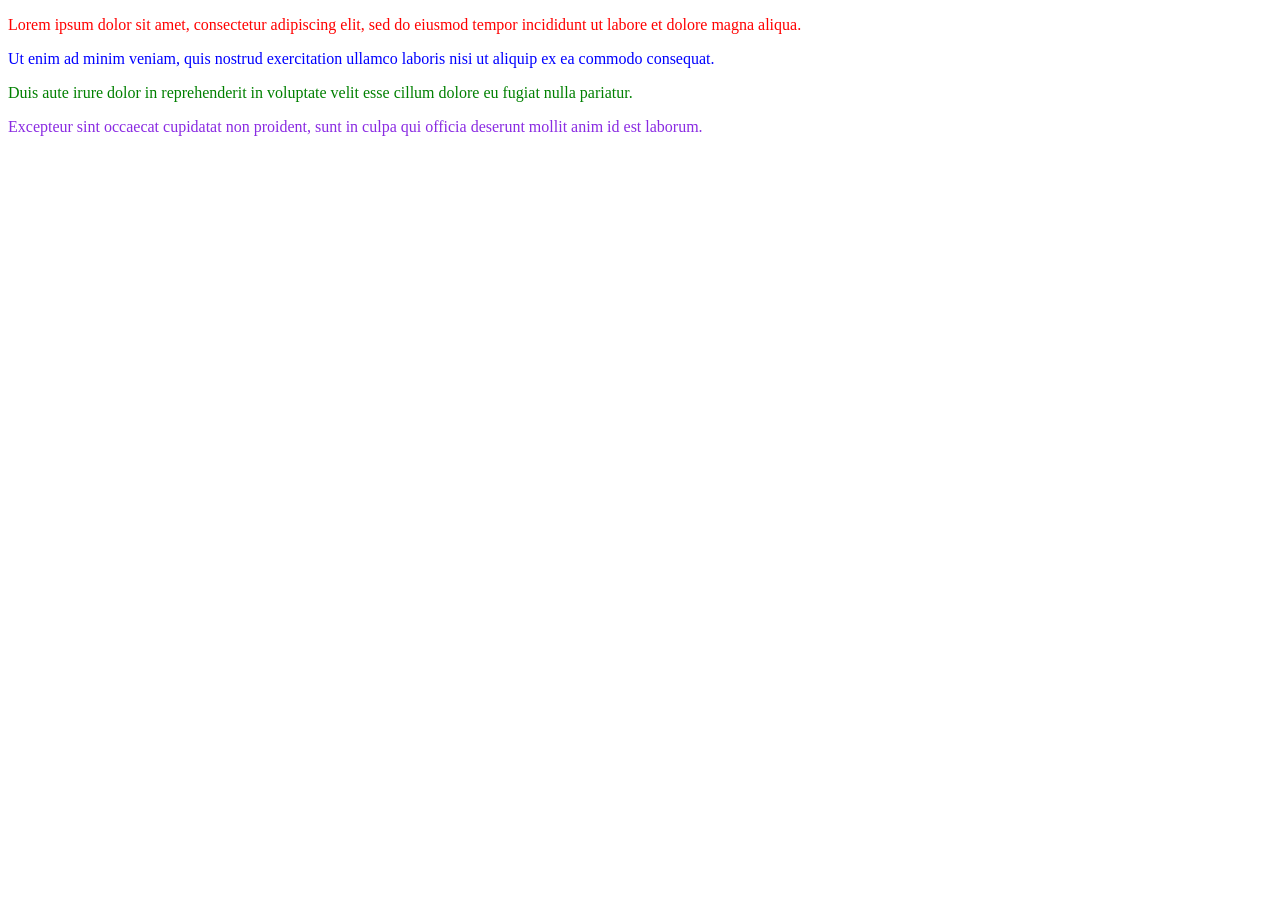
<file: homework1/index.html>
<!DOCTYPE html>
<html lang="en">
<head>
    <meta charset="UTF-8">
    <meta http-equiv="X-UA-Compatible" content="IE=edge">
    <meta name="viewport" content="width=device-width, initial-scale=1.0">
   <link rel="stylesheet" href="css/style.css">
    <title>Homework</title>
</head>
<body>
    <p class="header_1">Lorem ipsum dolor sit amet, consectetur adipiscing elit, sed do eiusmod tempor incididunt ut labore et dolore magna aliqua.</p>
    <p class="header_2">Ut enim ad minim veniam, quis nostrud exercitation ullamco laboris nisi ut aliquip ex ea commodo consequat. </p>
    <p class="header_3">Duis aute irure dolor in reprehenderit in voluptate velit esse cillum dolore eu fugiat nulla pariatur. </p>
    <p class="header_4">Excepteur sint occaecat cupidatat non proident, sunt in culpa qui officia deserunt mollit anim id est laborum.</p>
</body>
</html>
</file>
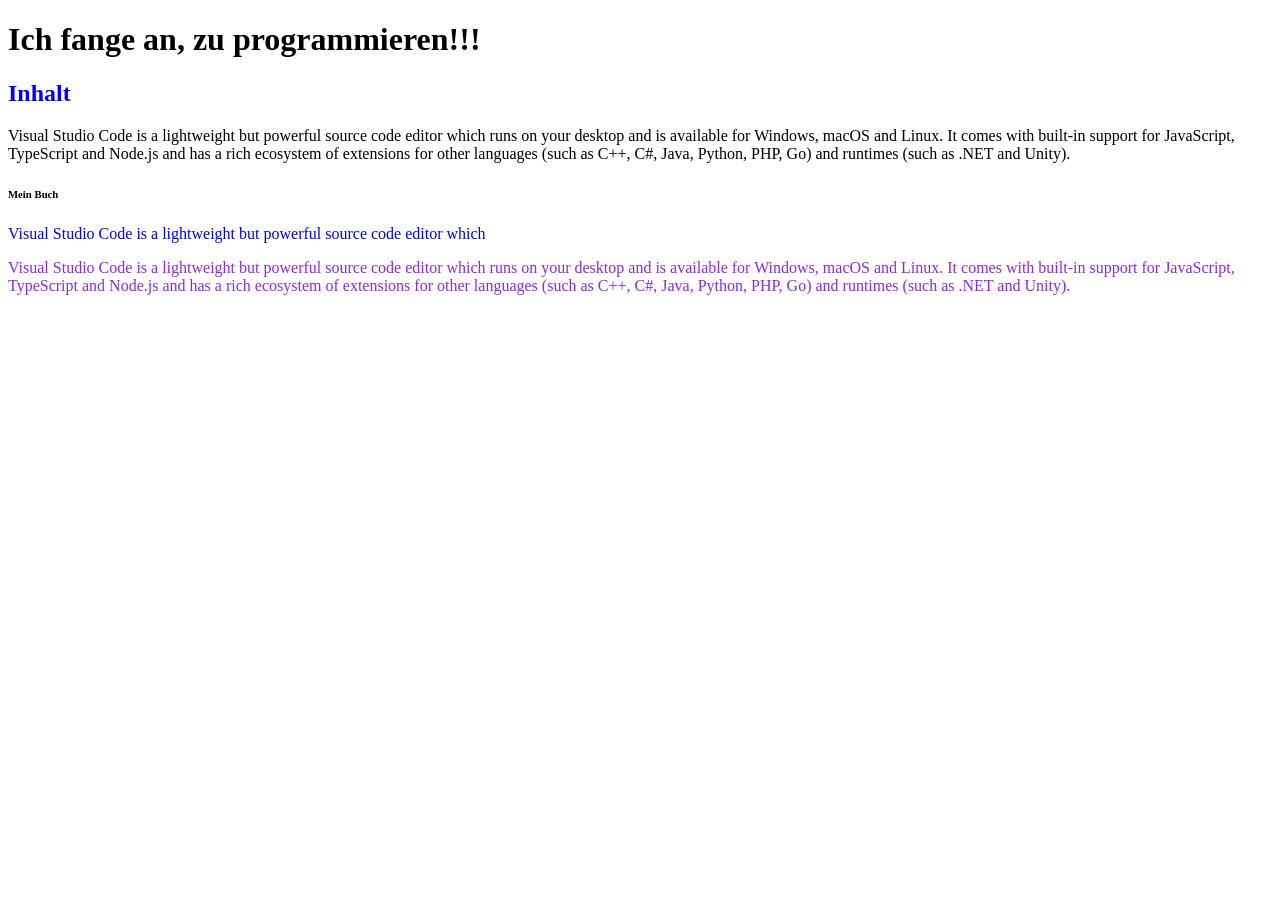
<file: lesson1/index.html>
<!DOCTYPE html>
<html lang="en">
<head>
    <meta charset="UTF-8">
    <meta http-equiv="X-UA-Compatible" content="IE=edge">
    <meta name="viewport" content="width=device-width, initial-scale=1.0">
    <link rel="stylesheet" href="css/style.css">
    <title>Document</title>
</head>
<body>
 <h1>Ich fange an, zu programmieren!!!</h1>
 <h2 class="header_1">Inhalt</h2>

 <p>Visual Studio Code is a lightweight but powerful source code editor which runs on your desktop and is available for Windows, macOS and Linux. It comes with built-in support for JavaScript, TypeScript and Node.js and has a rich ecosystem of extensions for other languages (such as C++, C#, Java, Python, PHP, Go) and runtimes (such as .NET and Unity).</p>
</body>
</html>
 <h6>Mein Buch</h6>
  <p class="header_1">Visual Studio Code is a lightweight but powerful source code editor which</p>
  
<p class="red">Visual Studio Code is a lightweight but powerful source code editor which runs on your desktop and is available for Windows, macOS and Linux. It comes with built-in support for JavaScript, TypeScript and Node.js and has a rich ecosystem of extensions for other languages (such as C++, C#, Java, Python, PHP, Go) and runtimes (such as .NET and Unity).</p>
</file>
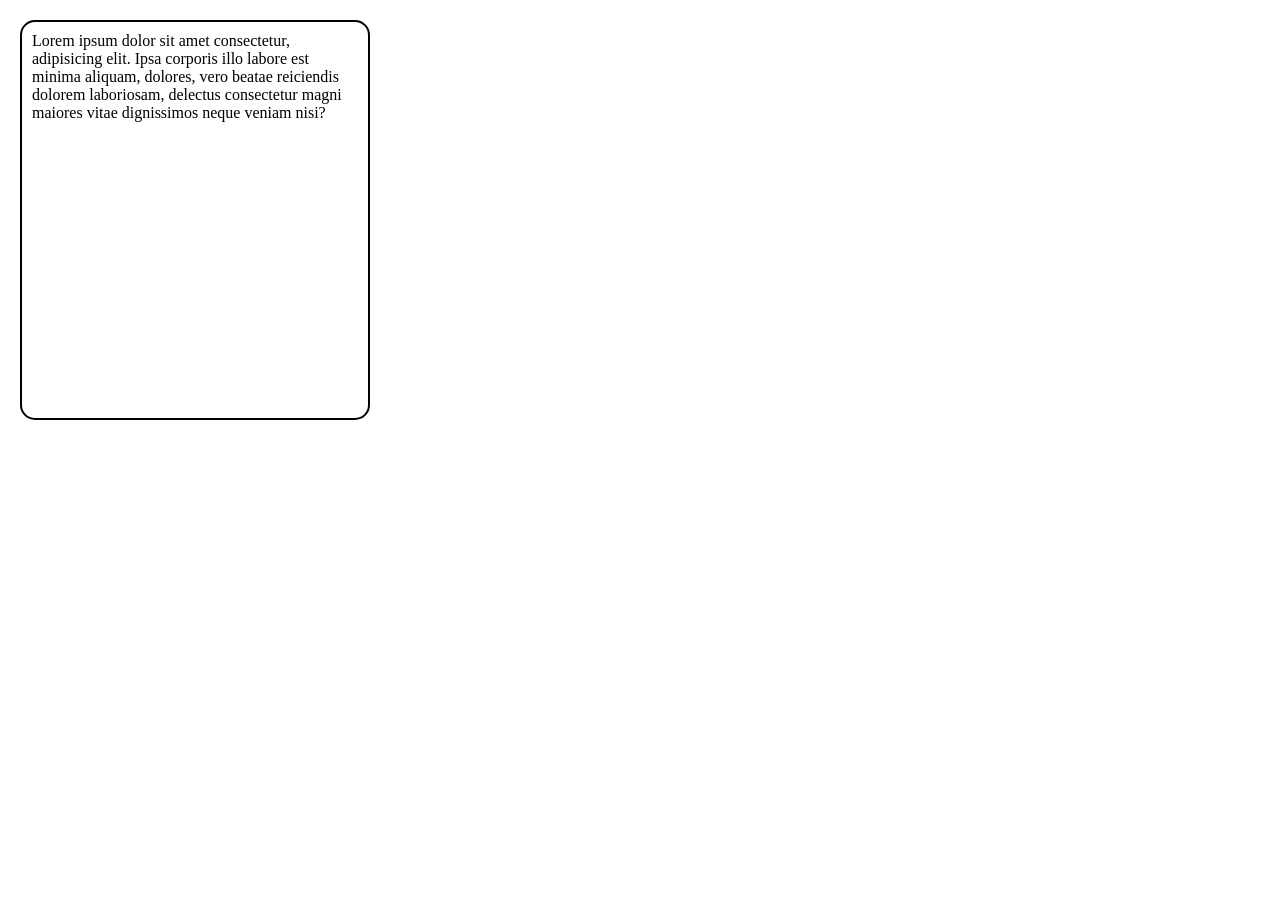
<file: lesson10/index.html>
<!DOCTYPE html>
<html lang="en">
<head>
    <meta charset="UTF-8">
    <meta http-equiv="X-UA-Compatible" content="IE=edge">
    <meta name="viewport" content="width=device-width, initial-scale=1.0">
    <link rel="stylesheet" href="css/style.css">
    <title>Document</title>
</head>
<body>
    <div class="post">
        <p>
            Lorem ipsum dolor sit amet consectetur, adipisicing elit. Ipsa corporis illo labore est minima aliquam, dolores, vero beatae reiciendis dolorem laboriosam, delectus consectetur magni maiores vitae dignissimos neque veniam nisi?
        </p>
    </div>
</body>
</html>
</file>
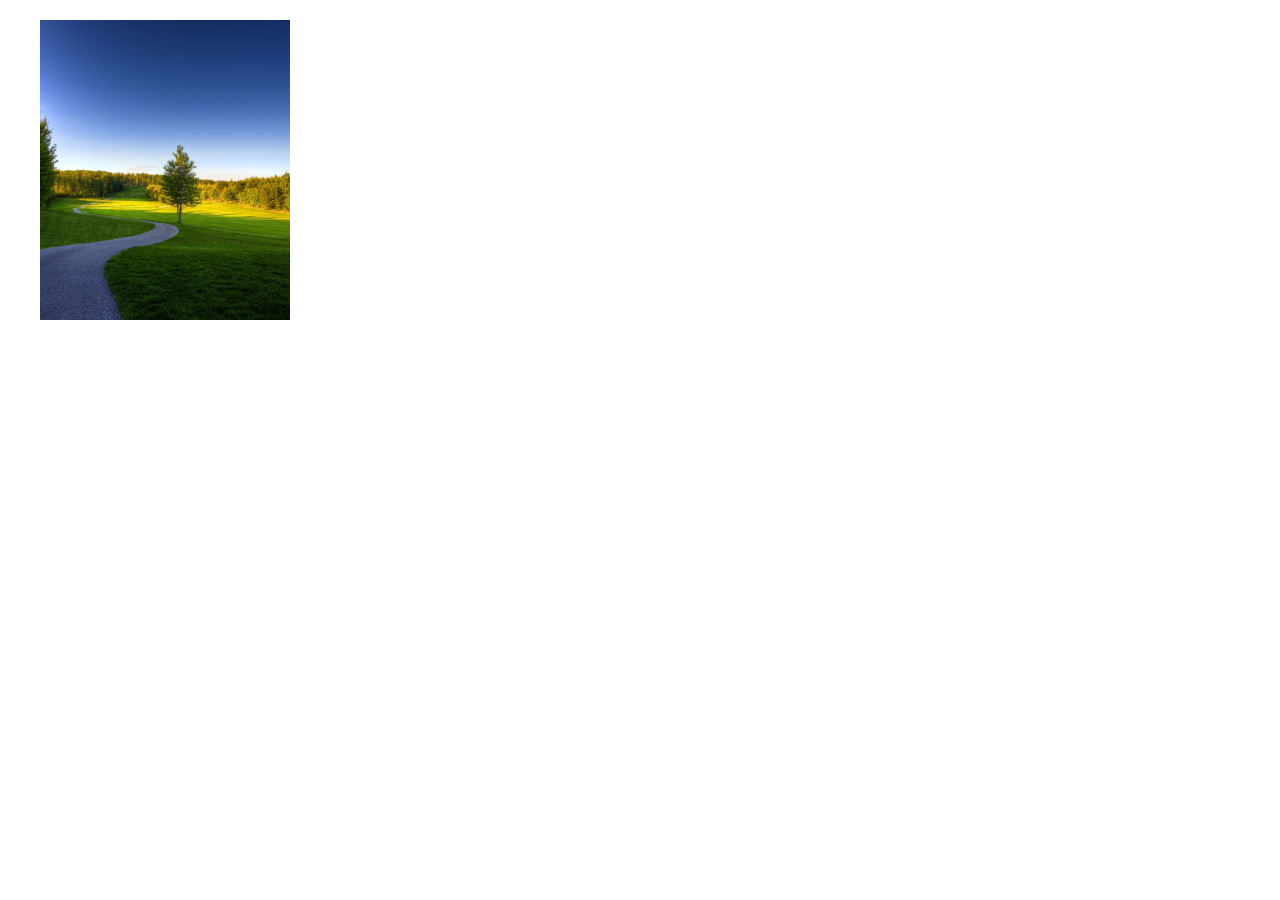
<file: lesson12/index.html>
<!DOCTYPE html>
<html lang="en">
<head>
    <meta charset="UTF-8">
    <meta http-equiv="X-UA-Compatible" content="IE=edge">
    <meta name="viewport" content="width=device-width, initial-scale=1.0">
    <link rel="stylesheet" href="css/style.css">
    <title>Document</title>
</head>
<body>
    <div class="card-container">
        <div class="card">
            <img src="img/55.jpg" alt="forest">
            <div  class="info">
                Lorem ipsum dolor sit amet consectetur adipisicing elit. Nisi facere dolorum exercitationem porro sit, aliquid eius voluptatibus quia ullam minima veritatis maiores. Quas impedit accusantium excepturi pariatur animi est voluptate!
            </div>
        </div>
    </div>
    
</body>
</html>
</file>
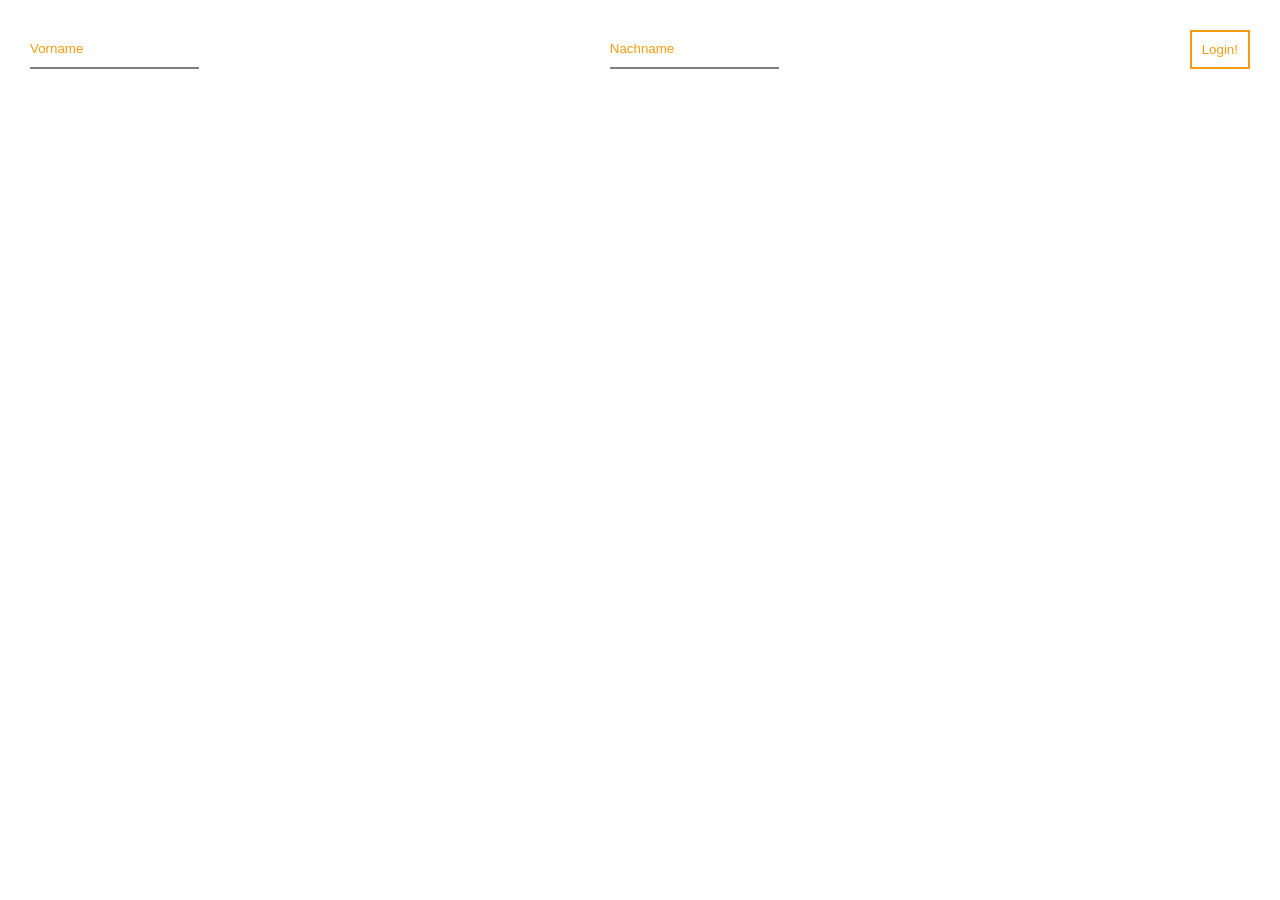
<file: lesson18/index.html>
<!DOCTYPE html>
<html lang="en">
<head>
    <meta charset="UTF-8">
    <meta http-equiv="X-UA-Compatible" content="IE=edge">
    <meta name="viewport" content="width=device-width, initial-scale=1.0">
    <link rel="stylesheet" href="css/style.css">
    <title>Document</title>
</head>
<body>
    <form action="" method="POST" >
        <input placeholder="Vorname" name="name" type="text"> 
        <input placeholder="Nachname" name="lastname" type="text">
        <button>Login!</button>
    </form>
</body>
</html>
</file>
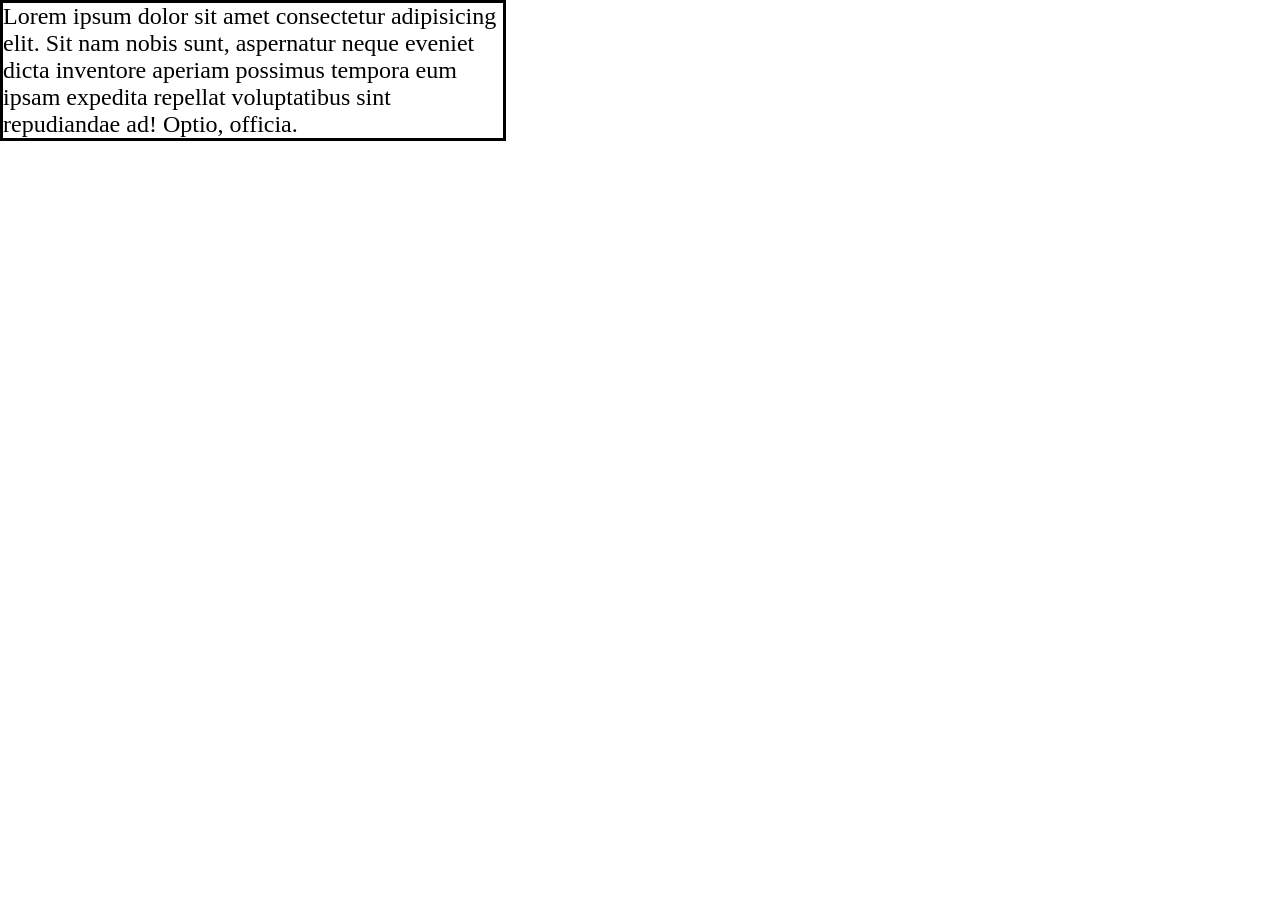
<file: lesson19/index.html>
<!DOCTYPE html>
<html lang="en">
<head>
    <meta charset="UTF-8">
    <meta http-equiv="X-UA-Compatible" content="IE=edge">
    <meta name="viewport" content="width=device-width, initial-scale=1.0">
    <link rel="stylesheet" href="css/style.css">
    <title>Lesson 19</title>

</head>
<body>

    <p class="text">Lorem ipsum dolor sit amet consectetur adipisicing elit. Sit nam nobis sunt, aspernatur neque eveniet dicta inventore aperiam possimus tempora eum ipsam expedita repellat voluptatibus sint repudiandae ad! Optio, officia.</p>

    
    
</body>
</html>
</file>
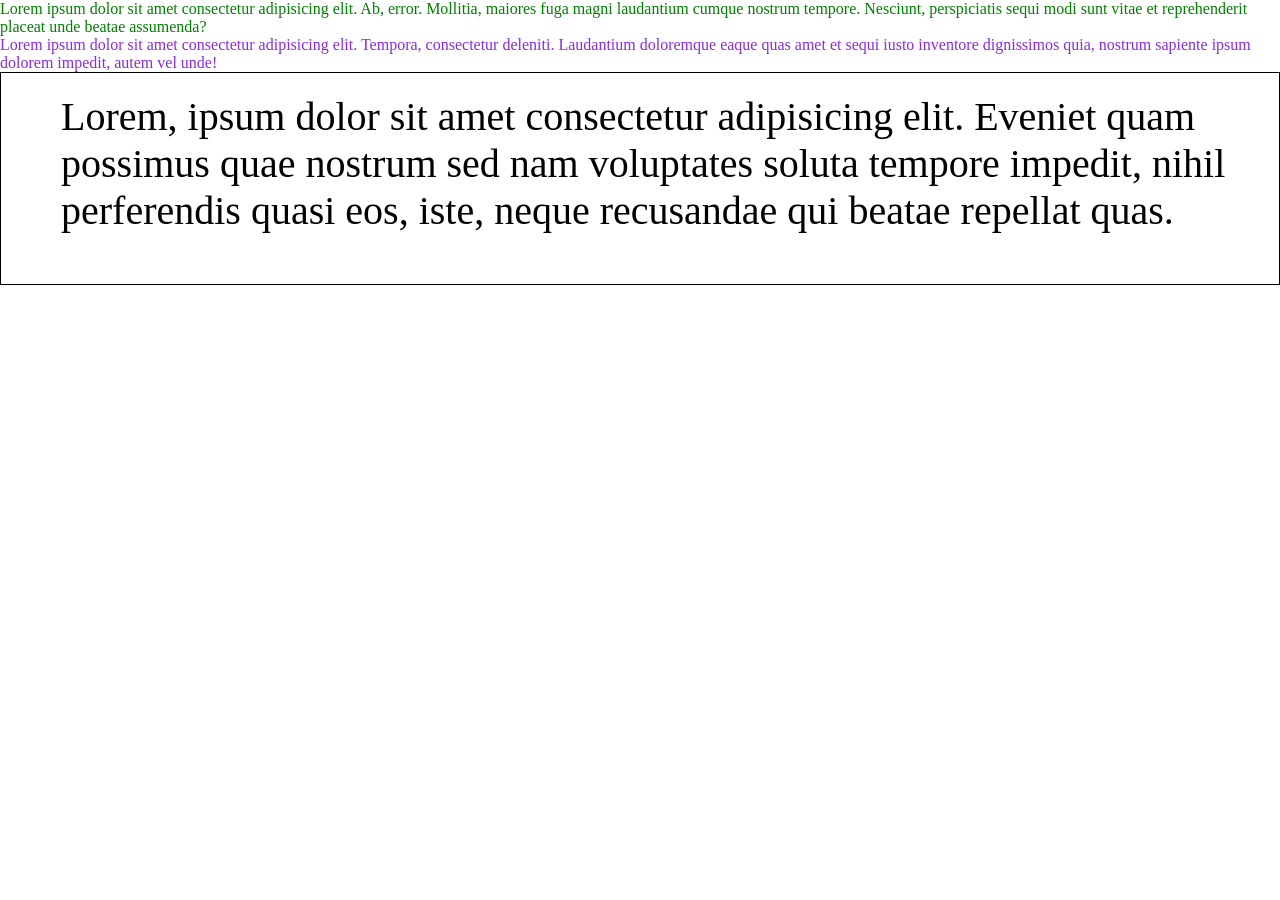
<file: lesson2/index.html>
<!DOCTYPE html>
<html lang="en">
<head>
    <meta charset="UTF-8">
    <meta http-equiv="X-UA-Compatible" content="IE=edge">
    <meta name="viewport" content="width=device-width, initial-scale=1.0">
    <link rel="stylesheet" href="css/style.css">
    <title>Document</title>
</head>
<body>
    <p id="p1">Lorem ipsum dolor sit amet consectetur adipisicing elit. Ab, error. Mollitia, maiores fuga magni laudantium cumque nostrum tempore. Nesciunt, perspiciatis sequi modi sunt vitae et reprehenderit placeat unde beatae assumenda?</p>
    <p class="p2">Lorem ipsum dolor sit amet consectetur adipisicing elit. Tempora, consectetur deleniti. Laudantium doloremque eaque quas amet et sequi iusto inventore dignissimos quia, nostrum sapiente ipsum dolorem impedit, autem vel unde!</p>
    <p class="p3">Lorem, ipsum dolor sit amet consectetur adipisicing elit. Eveniet quam possimus quae nostrum sed nam voluptates soluta tempore impedit, nihil perferendis quasi eos, iste, neque recusandae qui beatae repellat quas.</p>
</body>
</html>
</file>
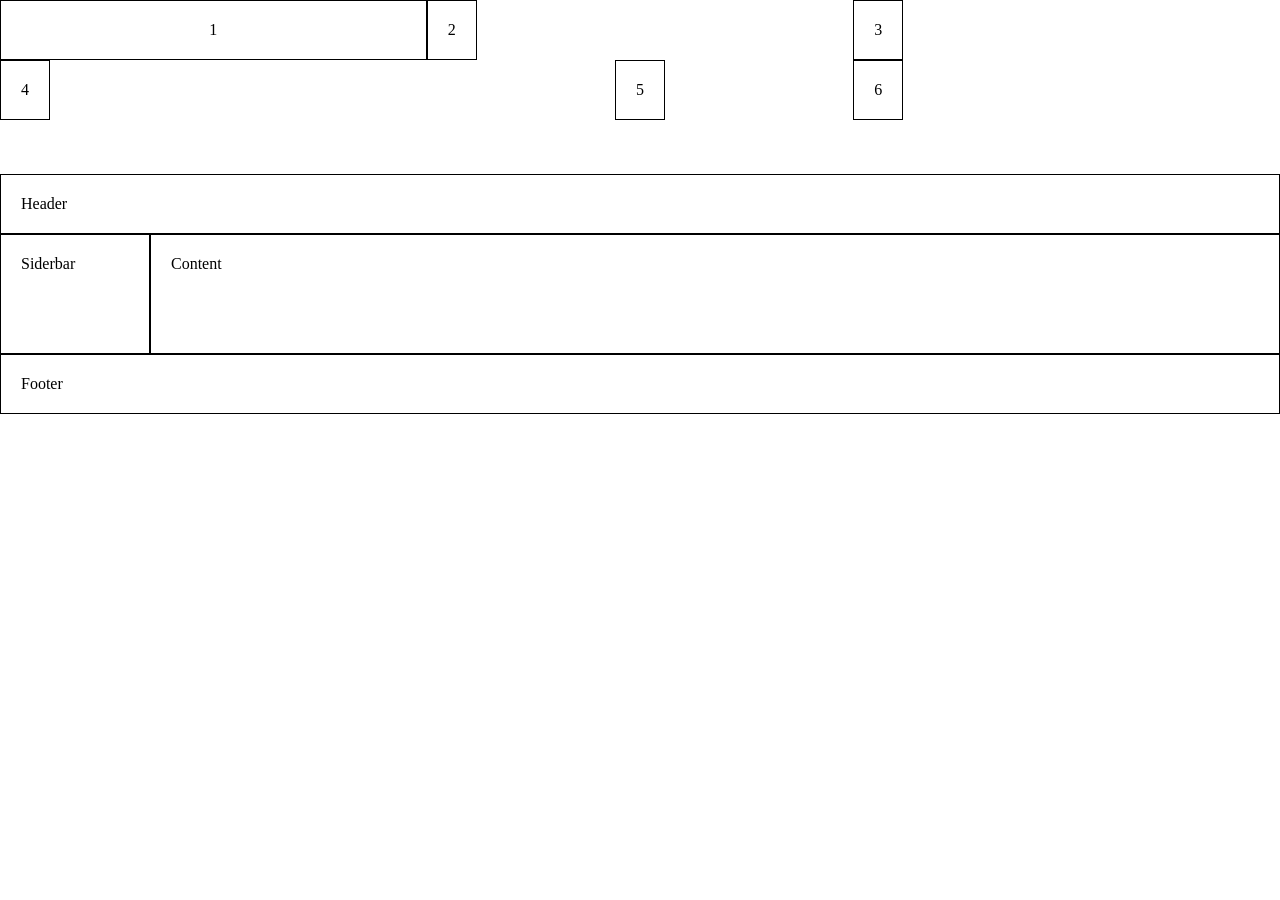
<file: lesson20/index.html>
<!DOCTYPE html>
<html lang="en">
<head>
    <meta charset="UTF-8">
    <meta http-equiv="X-UA-Compatible" content="IE=edge">
    <meta name="viewport" content="width=device-width, initial-scale=1.0">
    <link rel="stylesheet" href="css/style.css">
    <title>Document</title>
</head>
<body>
    <div class="grid_container">
        <div class="grid_item item_1" >1</div>
        <div class="grid_item">2</div>
        <div class="grid_item">3</div>
        <div class="grid_item">4</div>
        <div class="grid_item item_5">5</div>
        <div class="grid_item">6</div>
    </div>

    <br><br><br>

    <div class="grid_container2">
        <div class="header">Header</div>
        <div class="siderbar">Siderbar</div>
        <div class="content">Content</div>
        <div class="footer">Footer</div>

    </div>
</body>
</html>
</file>
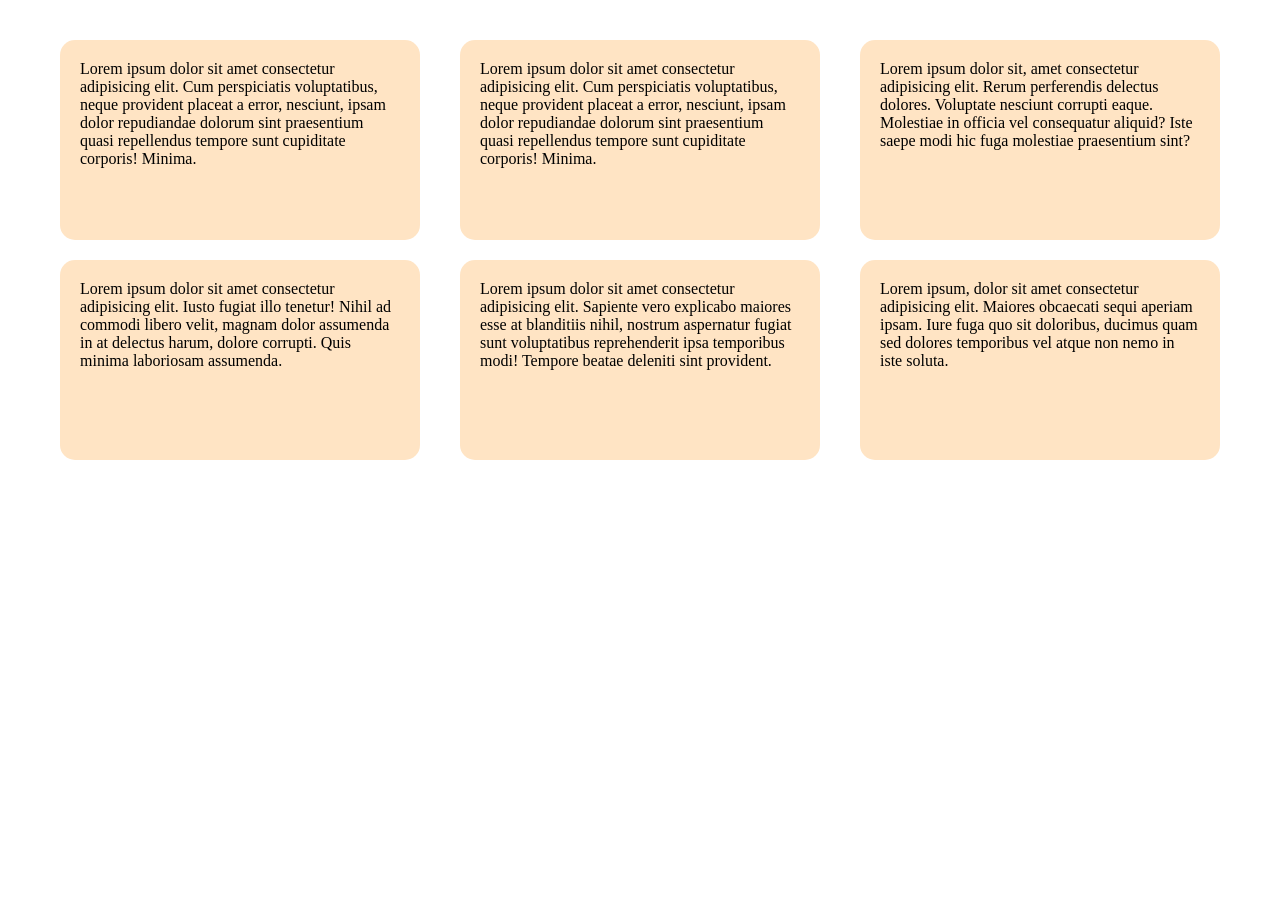
<file: lesson23/index.html>
<!DOCTYPE html>
<html lang="en">
<head>
    <meta charset="UTF-8">
    <meta http-equiv="X-UA-Compatible" content="IE=edge">
    <meta name="viewport" content="width=device-width, initial-scale=1.0">
    <link rel="stylesheet" href="css/style.css">
    <title>Document</title>
</head>
<body>
    <div class="products">
        <div>Lorem ipsum dolor sit amet consectetur adipisicing elit. Cum perspiciatis voluptatibus, neque provident placeat a error, nesciunt, ipsam dolor repudiandae dolorum sint praesentium quasi repellendus tempore sunt cupiditate corporis! Minima.
        </div>
        <div>Lorem ipsum dolor sit amet consectetur adipisicing elit. Cum perspiciatis voluptatibus, neque provident placeat a error, nesciunt, ipsam dolor repudiandae dolorum sint praesentium quasi repellendus tempore sunt cupiditate corporis! Minima.
        </div>
        <div>Lorem ipsum dolor sit, amet consectetur adipisicing elit. Rerum perferendis delectus dolores. Voluptate nesciunt corrupti eaque. Molestiae in officia vel consequatur aliquid? Iste saepe modi hic fuga molestiae praesentium sint?
        </div>
        <div>Lorem ipsum dolor sit amet consectetur adipisicing elit. Iusto fugiat illo tenetur! Nihil ad commodi libero velit, magnam dolor assumenda in at delectus harum, dolore corrupti. Quis minima laboriosam assumenda.
        </div>
        <div>Lorem ipsum dolor sit amet consectetur adipisicing elit. Sapiente vero explicabo maiores esse at blanditiis nihil, nostrum aspernatur fugiat sunt voluptatibus reprehenderit ipsa temporibus modi! Tempore beatae deleniti sint provident.
        </div>
        <div>Lorem ipsum, dolor sit amet consectetur adipisicing elit. Maiores obcaecati sequi aperiam ipsam. Iure fuga quo sit doloribus, ducimus quam sed dolores temporibus vel atque non nemo in iste soluta.
        </div>
    </div>
</body>
</html>
</file>
<file: homework1/css/style.css>
.header_1{
    color: red;
}


.header_2{
    color: blue;
}


.header_3{
    color: green;
}


.header_4{
    color: blueviolet;
}
</file>
<file: lesson1/css/style.css>
.header_1 {
    color: blue;
}

.red {
    color: blueviolet;
}
</file>
<file: lesson10/css/style.css>
*{
    padding: 0;
    margin: 0;
    box-sizing: border-box ;
}

.post{
    width: 350px;
    height: 400px;
    padding: 10px;
    border: 2px solid black;
    border-radius: 15px;
    margin: 20px ;
    transition: background-color 0.5s,
                border-color 0.5s,
                box-shadow 0.5s,
                height 0.5s cubic-bezier(0.4, 0, 1, 1);
    transition-delay: 0.5s;
}

.post:hover{
    background-color: bisque;
    height: 200px;
    border-color: transparent;
    box-shadow: 5px 5px 10px;
}

.post:hover p{
    color: green;
}
</file>
<file: lesson12/css/style.css>
*{
    margin: 0;
    padding: 0;
    box-sizing: border-box;
}

.card-container{
padding: 20px 40px ;
}

.card{
    width: 250px;
    height: 300px;
    position: relative;
   overflow-y: hidden;
   transition: transform
                 0.5s
                cubic-bezier(0, -0.01, 0.58, 1);
}



.card img{
    width: 100%;
    height: 100%;
    object-fit: cover;
}

.info{
    position: absolute;
    left: 0;
    bottom: 0;
    background-color: rgba(0, 0, 0, 0.5);
    color: white;
    padding: 10px;
    transform: translateY(100%);
    transition: transform 0.5s;
    transition-delay: 0.3s;
}

.card:hover .info{
    transform: translateY(0);
}

.card:hover{
    transform:scale(1.1) ;

}
</file>
<file: lesson18/css/style.css>
*{
    box-sizing: border-box;
    padding: 0;
    margin: 0;
}

form{
    display: flex;
    width: 100%;
    justify-content: space-between;
    padding: 30px;
}

input{
    border: none;
    border-bottom: 2px solid gray;
}

input:focus-visible{
    outline: none;
    border-bottom: 2px solid #f39c12;
}

input::placeholder{
    color: #f39c12;
}

button{
    background-color: white;
    border: 2px solid #f39c12;
    color: #f39c12;
    padding: 10px;
    transition: color, background-color;
    text-decoration: 0,5s;

}

button:hover{
    background-color: #f39c12;
    color: white;
}
</file>
<file: lesson19/css/style.css>
*{
    padding: 0;
    margin: 0;

}

.text{
    font-size: 24px;
    width: 500px;
    border: solid black;
}

@media screen and (max-width: 720px){
   .text{
        width: 200px;
        color: red;
        border-color: red;
    } 
}

@media print {
    .text{
        color: green;
    }
}
</file>
<file: lesson2/css/style.css>
* {
margin: 0;
padding: 0;
 }
 
 
 
 #p1 {
      color: green;
    }

    .p2{
        color: blueviolet;
    }

    .p3{
        border: 1px solid black; /*толщина рамки*/
        font-size: 40px; /*меняем размер текста*/
        padding: 20px 30px 50px 60px;
    
    }
</file>
<file: lesson20/css/style.css>
* {
    margin: 0;
    padding: 0;
}

.grid_container {
    display: grid;
    grid-template: 1fr / repeat(3, 1fr); 
    justify-items: start;
    /* align-items: end; */
   

}

.grid_item {
    border: 1px solid black;
    padding: 20px;
    text-align: center;
}

.item_1 {
    justify-self: stretch;
}

.item_5 {
    justify-self: center;
}

/* .item_1 {
    background-color: yellow;
    /*grid-column: ;
} */

/*====================================*/

.grid_container2 {
    display: grid;
    /* grid-template-columns: 150px 4fr;
    grid-template-rows: 100px 300px 100px;
    grid-template-areas:
    'header header'
    'siderbar content'
    'footer footer'; */
    grid-template: 
    [start] 'header header' 1fr [row2]
    [row2] 'siderbar content' 2fr [row3]
    [row3] 'footer footer' 1fr [row-end] / 150px 1fr;

}

.header,
.siderbar,
.content,
.footer {
    border: 1px solid black;
    padding: 20px;
}


.header {
    grid-area: header;
}

.siderbar {
    grid-area: siderbar;
}

.content {
    grid-area: content;
}

.footer {
    grid-area: footer;
}
</file>
<file: lesson23/css/style.css>
* {
    padding: 0;
    margin: 0;
    box-sizing: border-box;
}

.products {
    max-width: 1200px;
    margin: 0 auto;
    padding: 40px 20px;
    display: grid;
    /* flex-wrap: wrap; */
    grid-template-columns: repeat(3, 1fr);
    /* grid-template-rows: 350px; */
    grid-auto-rows: minmax(200px, 1fr);
    gap: 20px 40px;
    /* row-gap: 40px;
    column-gap: 20px;  */
}

.products div {
    /* height: 300px; */
    /* border: 2px solid black; */
    background-color: bisque;
    padding: 20px;
    border-radius: 15px;
    transition: box-shadow 0.5s;
}

.products div:hover {
    box-shadow: 5px 5px 15px black;
}

@media (max-width: 900px) {
    .products {
        grid-template-columns: repeat(3, 1fr);
    }
}

@media (max-width: 650px) {
    .products {
        grid-template-columns: repeat(2, 1fr);
    }
}

@media (max-width: 400px) {
    .products {
        grid-template-columns: 1fr;
    }
}
</file>
